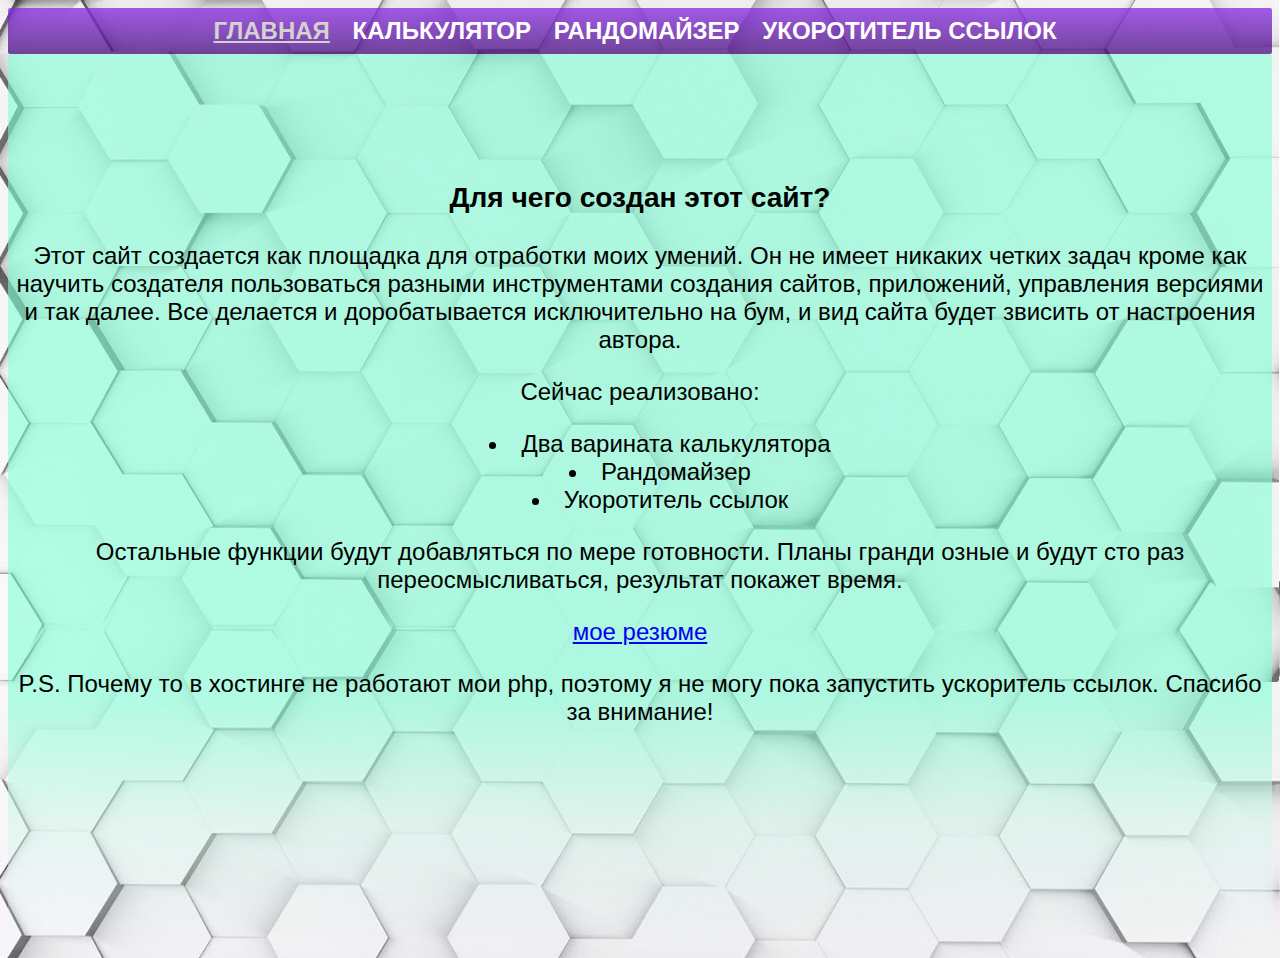
<file: index.html>
<!DOCTYPE html>
    <head>
        
        <title>Всякая всячина</title>
        <meta charset="utf-8"> <!--Да, он по умолчанию, но все равно указал-->
        <link  rel="shortcut icon" href="https://www.xn--h1aaecjlfhn1d.xn--p1ai/system/ckeditor_assets/pictures/180269/content_45520334_xxl.png">
        <!--стиль-->
        <link rel="stylesheet" type="text/css" href="style/style.css"/>
    </head >
    <body>
            <header><!--HTML5 элемент header (остановился здесь)-->
           

            </header>
            <nav>  
                <ul> 
                    <li><a id='choose' href='index.html'  >главная</a></li>
                    <li><a href="calculator.html" >калькулятор</a></li>
                    <li><a href='randomiser.html'>рандомайзер</a></li>
                    <li><a href='linkmaker.php'>укоротитель ссылок</a> </li>
                   
                </ul>
                          
                         
                        
                        
                 
                
            </nav>
    
            <article id="main_page"><!--Main page-->
                <section>
                    <h3 class="top">Для чего создан этот сайт?</h3>
        
                    <p>Этот сайт создается как площадка для отработки моих умений. Он не имеет 
                        никаких четких задач<!--<br/>--> кроме как научить создателя пользоваться разными 
                        инструментами создания сайтов, приложений,<!--<br/>--> управления версиями и так далее. 
                        Все делается и доробатывается исключительно на бум, и вид сайта  будет звисить
                         от настроения автора.</p> 
                    <p>Сейчас реализовано: </p>
                        <ul> 
                            <li>Два варината калькулятора</li>
                            <li>Рандомайзер</li>
                            <li>Укоротитель ссылок</li>
                        </ul>
                    
                        Остальные функции будут добавляться по мере готовности.
                        Планы гранди озные и будут сто раз переосмысливаться, результат покажет время.</p> 
                        <p><a target="_blank" href='..\resume\resume.html'>мое резюме</a></p>

                    <p >P.S. Почему то в хостинге не работают мои php, поэтому я не могу пока запустить ускоритель ссылок. Спасибо за внимание!</p><!--align="center"-->
                </section>
            </article>
            <aside>
                <!--Второстепенный сопутствующий контент-->
            </aside>
            <footer>
                <!--Подвал <h3>All rights reserved 2022</h3>-->
               
            </footer>
        <script src="script/script.js"></script>


    </body>
</html>
</file>
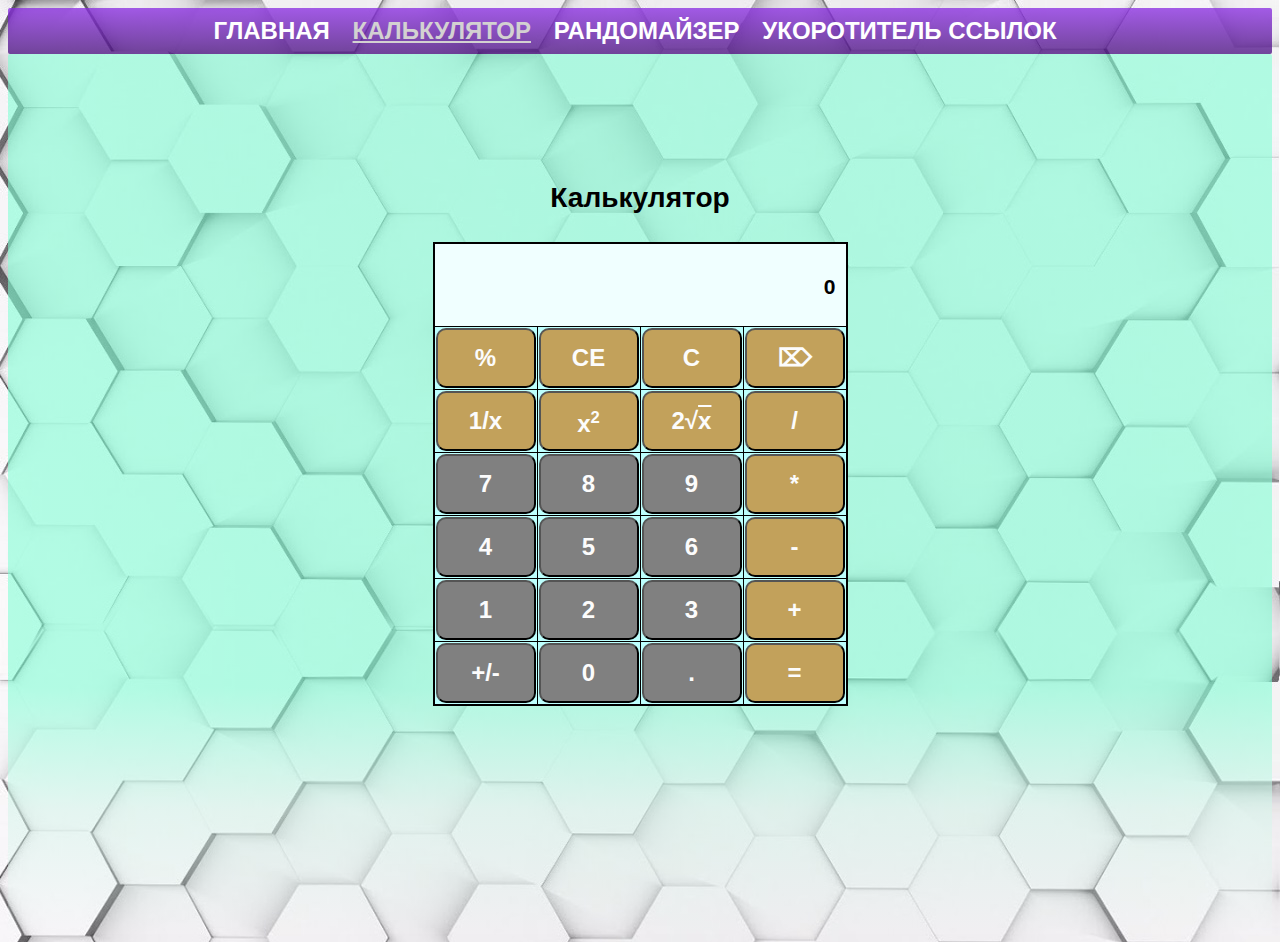
<file: calculator copy.html>
<!DOCTYPE html>
    <head>
        
        <title>Всякая всячина</title>
        <meta charset="utf-8"> <!--Да, он по умолчанию, но все равно указал-->
        <link  rel="shortcut icon" href="https://www.xn--h1aaecjlfhn1d.xn--p1ai/system/ckeditor_assets/pictures/180269/content_45520334_xxl.png">
        <!--стиль-->
        <link rel="stylesheet" type="text/css" href="style/style.css"/>
    </head >
    <body>
            <header><!--HTML5 элемент header (остановился здесь)-->
           

            </header>
            <nav>  
                      <ul> 
                        <li><a href='index.html'  >главная</a></li>
                        <li><a href="calculator.html" id='choose'>калькулятор</a></li>
                        <li><a href='randomiser.html'  >рандомайзер</a></li>
                        <li><a href='linkmaker.php' >укоротитель ссылок</a> </li>
                    
                    </ul>
                
            </nav>
            <article class="modern_calc_page" ><!--align="center"Калькулятор-->
                <section>
                    <p>
                        <h3>Калькулятор</h3>
                    </p>
                    <h3><!--<div class="score" id="pool_calc">0</div></h3>-->
                    <table class="calculator_panel">
                        <tr>
                            <th colspan="4"> <h3><div   id="pool_calc">0</div></h3><!--<input class="input" id='value_input' type="number"--></th>
                        </tr>
                        <tr>
                            <td><button style="background: rgb(194, 161, 91);" onclick="action('%')">%</button></td>
                            <td><button style="background: rgb(194, 161, 91);" onclick="clear_entery()">CE</button></td>
                            <td><button id="clearall" style="background: rgb(194, 161, 91);" onclick="clear_all()">C</button></td>
                            <td><button style="background: rgb(194, 161, 91);" onclick="clear_last_sumbol()">⌦</button></td>
                        </tr>
                        <tr>
                            <td><button  id="" style="background: rgb(194, 161, 91);" onclick="spec('1/x')">1/x</button></td>
                            <td><button id="" style="background: rgb(194, 161, 91);" onclick="spec('x^2')">x<sup><small>2</small></sup></button></td>
                            <td><button id="" style="background: rgb(194, 161, 91);" onclick="spec('2√x')">2√<strong id="over">x</strong></button></td>
                            <td><button  id=""   style="background: rgb(194, 161, 91);" onclick="action('/')">/</button></td>
                        </tr>
                        <tr>
                            <td><button id="" style="background: gray;" onclick="add_value(7)">7</button></td>
                            <td><button id="" style="background: gray;" onclick="add_value(8)">8</button></td>
                            <td><button id="" style="background: gray;" onclick="add_value(9)">9</button></td>
                            <td><button id="" style="background: rgb(194, 161, 91);" onclick="action('*')">*</button></td>
                        </tr>
                        <tr>
                            <td><button id="" style="background: gray;" onclick="add_value(4)">4</button></td>
                            <td><button id="" style="background: gray;" onclick="add_value(5)">5</button></td>
                            <td><button id="" style="background: gray;" onclick="add_value(6)">6</button></td>
                            <td><button id="" style="background: rgb(194, 161, 91);" onclick="action('-')">-</button></td>
                        </tr>
                        <tr>
                            <td><button id="1" style="background: gray;" onclick="add_value(1)">1</button></td>
                            <td><button id="2" style="background: gray;" onclick="add_value(2)">2</button></td>
                            <td><button id="3" style="background: gray;" onclick="add_value(3)">3</button></td>
                            <td><button id="+" style="background: rgb(194, 161, 91);" onclick="action('+')">+</button></td>
                        </tr>
                        <tr>
                            <td><button id="+/-" style="background: gray;" onclick="posneg()">+/-</button></td>
                            <td><button id="0" style="background: gray;" onclick="add_value(0)">0</button></td>
                            <td><button id="," style="background: gray;" onclick="add_dot()">.</button></td>
                            <td><button id="=" style="background: rgb(194, 161, 91);" onclick="result()">=</button></td>
                        </tr>
                    </table>
                     
                  
                </section>
            </article> 

            <aside>
                <!--Второстепенный сопутствующий контент-->
            </aside>
            <footer>
                <!--Подвал <h3>All rights reserved 2022</h3>-->
               
            </footer>
        <script src="script/newcalc.js"></script>


    </body>
</html>
</file>
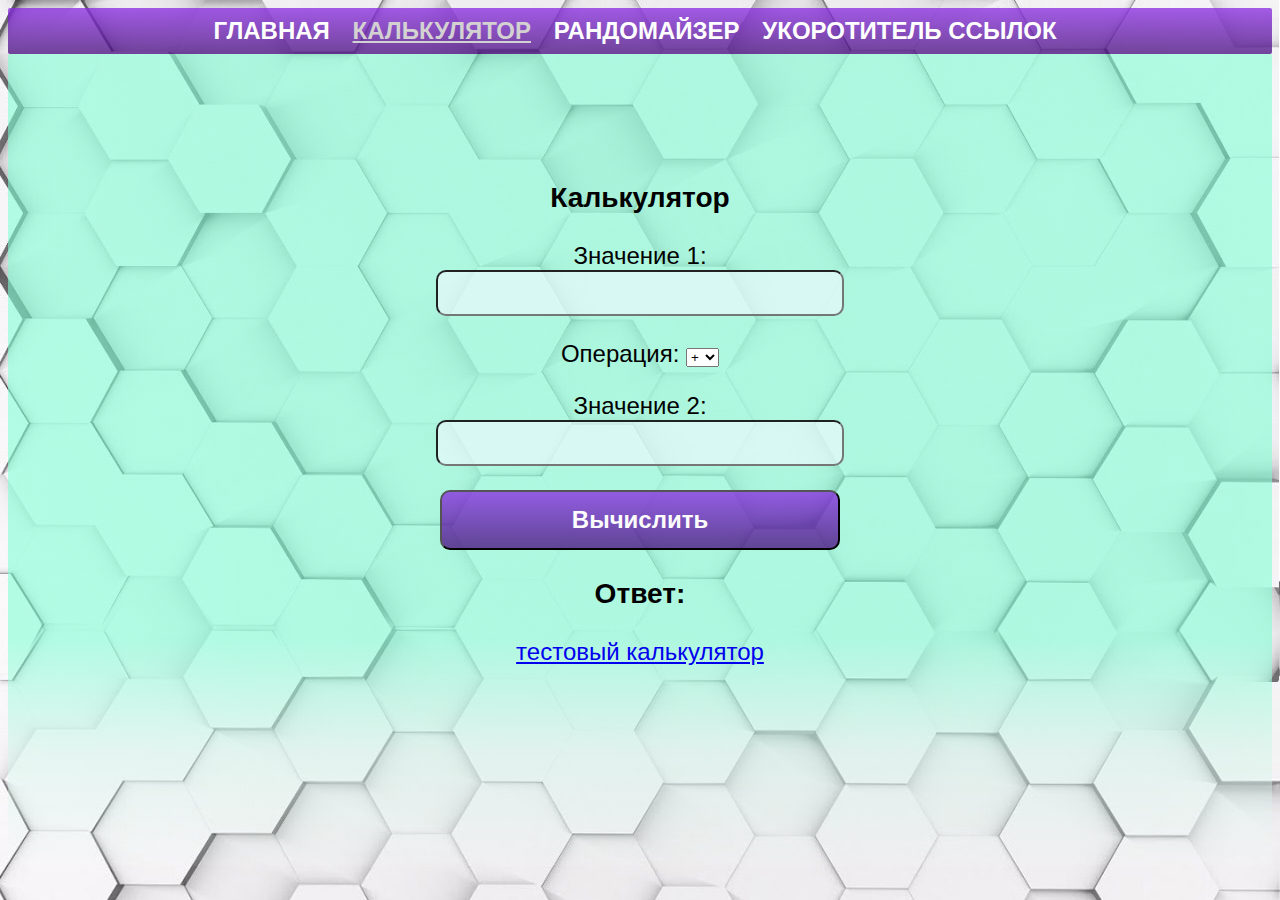
<file: calculator.html>
<!DOCTYPE html>
    <head>
        
        <title>Всякая всячина</title>
        <meta charset="utf-8"> <!--Да, он по умолчанию, но все равно указал-->
        <link  rel="shortcut icon" href="https://www.xn--h1aaecjlfhn1d.xn--p1ai/system/ckeditor_assets/pictures/180269/content_45520334_xxl.png">
        <!--стиль-->
        <link rel="stylesheet" type="text/css" href="style/style.css"/>
    </head >
    <body>
            <header><!--HTML5 элемент header (остановился здесь)-->
           

            </header>
            <nav>  
                      <ul> 
                        <li><a href='index.html'  >главная</a></li>
                        <li><a href="calculator.html" id='choose'>калькулятор</a></li>
                        <li><a href='randomiser.html'  >рандомайзер</a></li>
                        <li><a href='linkmaker.php' >укоротитель ссылок</a> </li>
                    
                    </ul>
                
            </nav>
            <article id="calc_page" ><!--align="center"Калькулятор-->
                <section>
                    <p>
                        <h3>Калькулятор</h3>
                    </p>
                    <p>
                        <label for="value_1" > Значение 1: </label>
                    <br/>        
                        <input class="input" id='value_1' type="number">
                    </p>
                    <p>
                        <label for="select_sumb" > Операция: </label>
                        <select class="select" id ='select_sumb'>
                            <option value="plus">   +   </option>
                            <option value="minus">   -   </option>
                            <option value="multiplication">   *   </option>
                            <option value="division">   /   </option>
                            <option value="exponentiation">  **  </option>
                        </select>
                    </p>
                    <p>
                        <label for="value_2"> Значение 2: </label>
                    <br/>      
                        <input class="input" id='value_2' type="number"></input>
                    </p>
                    <p>
                        <button class="btn" id="calc_btn" >Вычислить</button>
                    </p>
                    <h3><div class="score" id="pool_calc">Ответ:</div></h3>
                </section>
                <a href="calculator copy.html">тестовый калькулятор</a>
            </article> 

            <aside>
                <!--Второстепенный сопутствующий контент-->
            </aside>
            <footer>
                <!--Подвал <h3>All rights reserved 2022</h3>-->
               
            </footer>
        <script src="script/script.js"></script>


    </body>
</html>
</file>
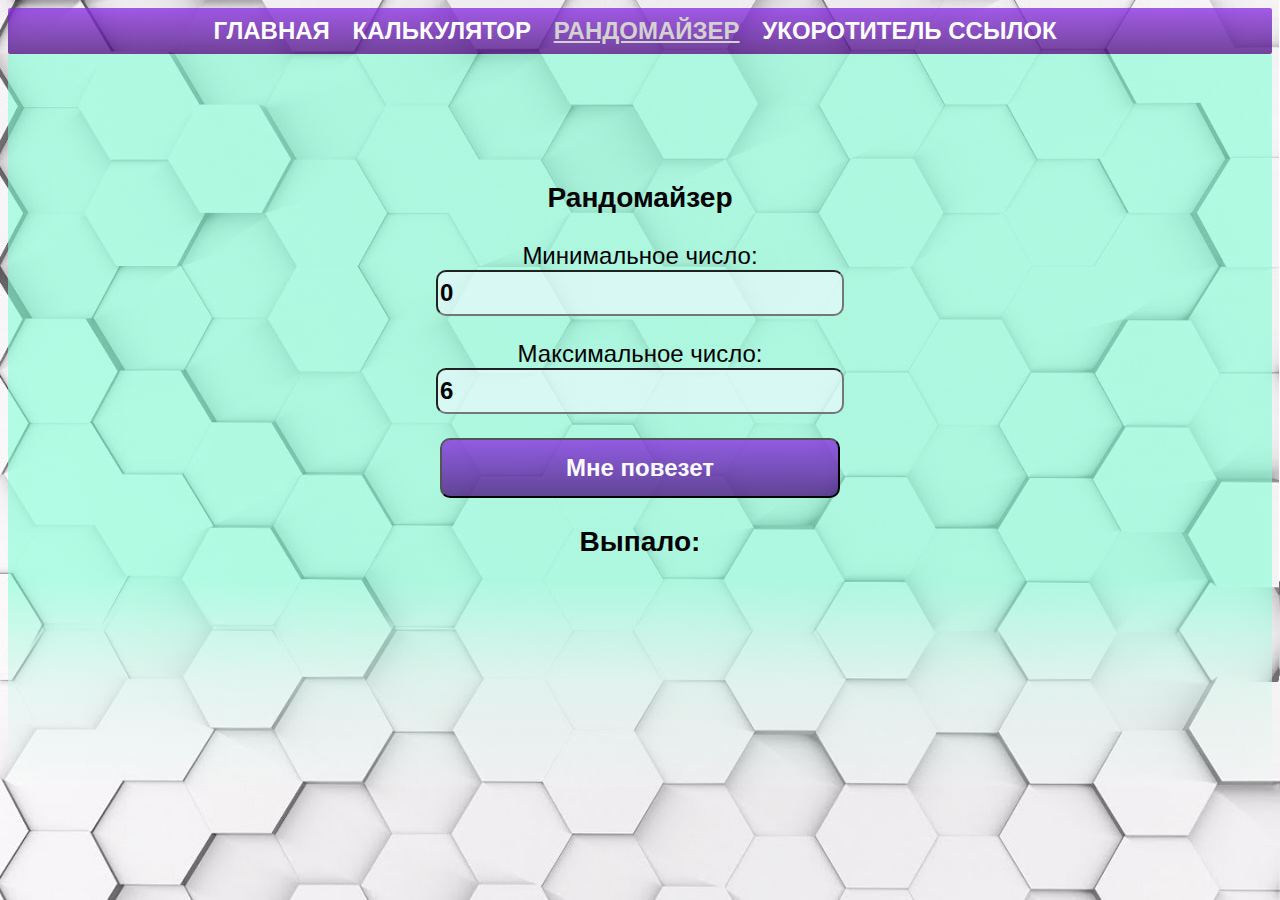
<file: randomiser.html>
<!DOCTYPE html>
    <head>
        
        <title>Всякая всячина</title>
        <meta charset="utf-8"> <!--Да, он по умолчанию, но все равно указал-->
        <link  rel="shortcut icon" href="https://www.xn--h1aaecjlfhn1d.xn--p1ai/system/ckeditor_assets/pictures/180269/content_45520334_xxl.png">
        <!--стиль-->
        <link rel="stylesheet" type="text/css" href="style/style.css"/>
    </head >
    <body>
            <header><!--HTML5 элемент header (остановился здесь)-->
           

            </header>
            <nav>  
                <ul> 
                    <li><a href='index.html'  >главная</a></li>
                    <li><a href="calculator.html"  >калькулятор</a></li>
                    <li><a href='randomiser.html' id='choose'>рандомайзер</a></li>
                    <li><a href='linkmaker.php' >укоротитель ссылок</a> </li>
                </ul>
            </nav>
            <article id='rand_page' ><!--align="center"Randomaser page-->
                <section>
                    <p>
                        <h3>Рандомайзер</h3>
                    </p>
                    <p>
                        <label for="rand_value" > Минимальное число: </label>
                    <br/>        
                        <input class="input" id='rand_value_start' type="number" value="0" min="0" max="999999999"/>
                    </p>
                    <p>
                        <label for="rand_value" > Максимальное число: </label>
                    <br/>        
                        <input class="input" id='rand_value_end' type="number" value="6" min="0" max="999999999"/>
                    </p>
                    <p>
                        <button class="btn" id="rand_btn">Мне повезет</button>
                    </p>
                    <h3><!--align="center"--><div class="score" id="pool_rand">Выпало:</div></h3>
                </section>
            </article>
            <aside>
                <!--Второстепенный сопутствующий контент-->
            </aside>
            <footer>
                <!--Подвал <h3>All rights reserved 2022</h3>-->
               
            </footer>
        <script src="script/rand.js"></script>


    </body>
</html>
</file>
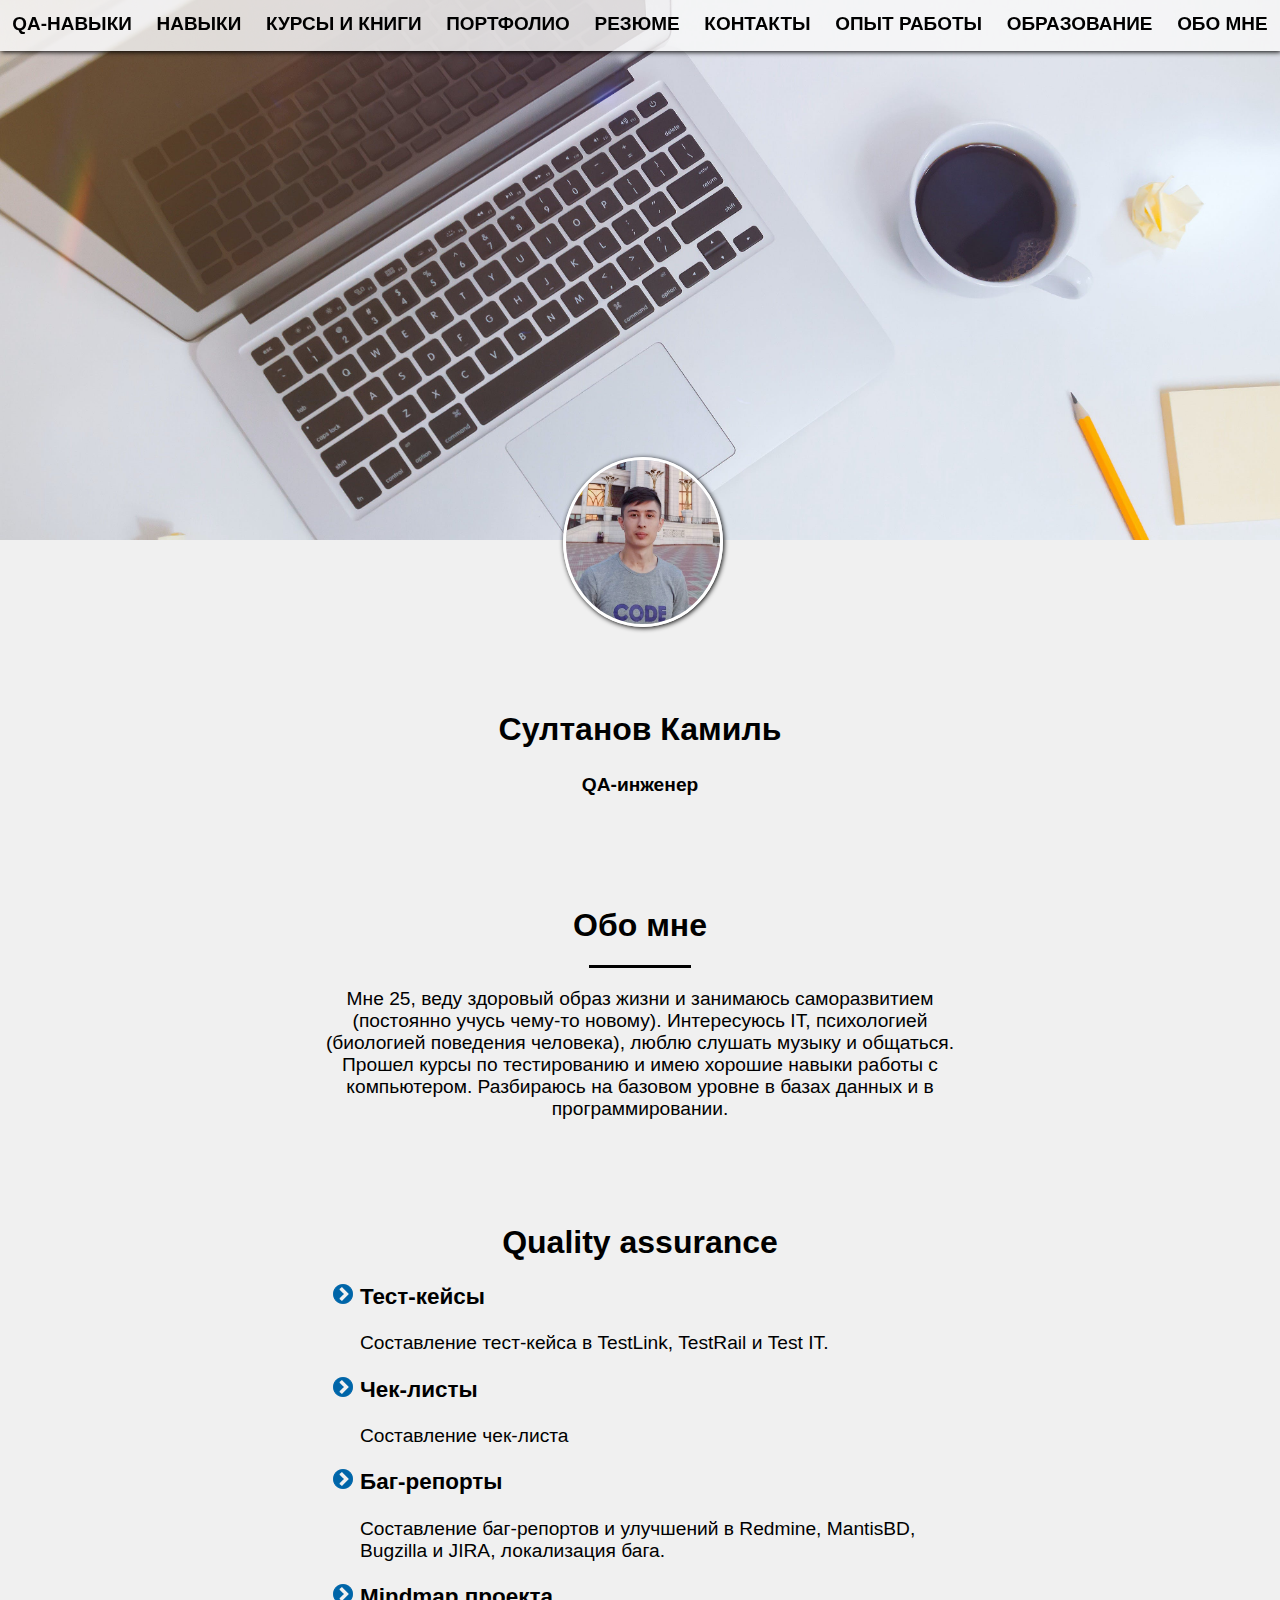
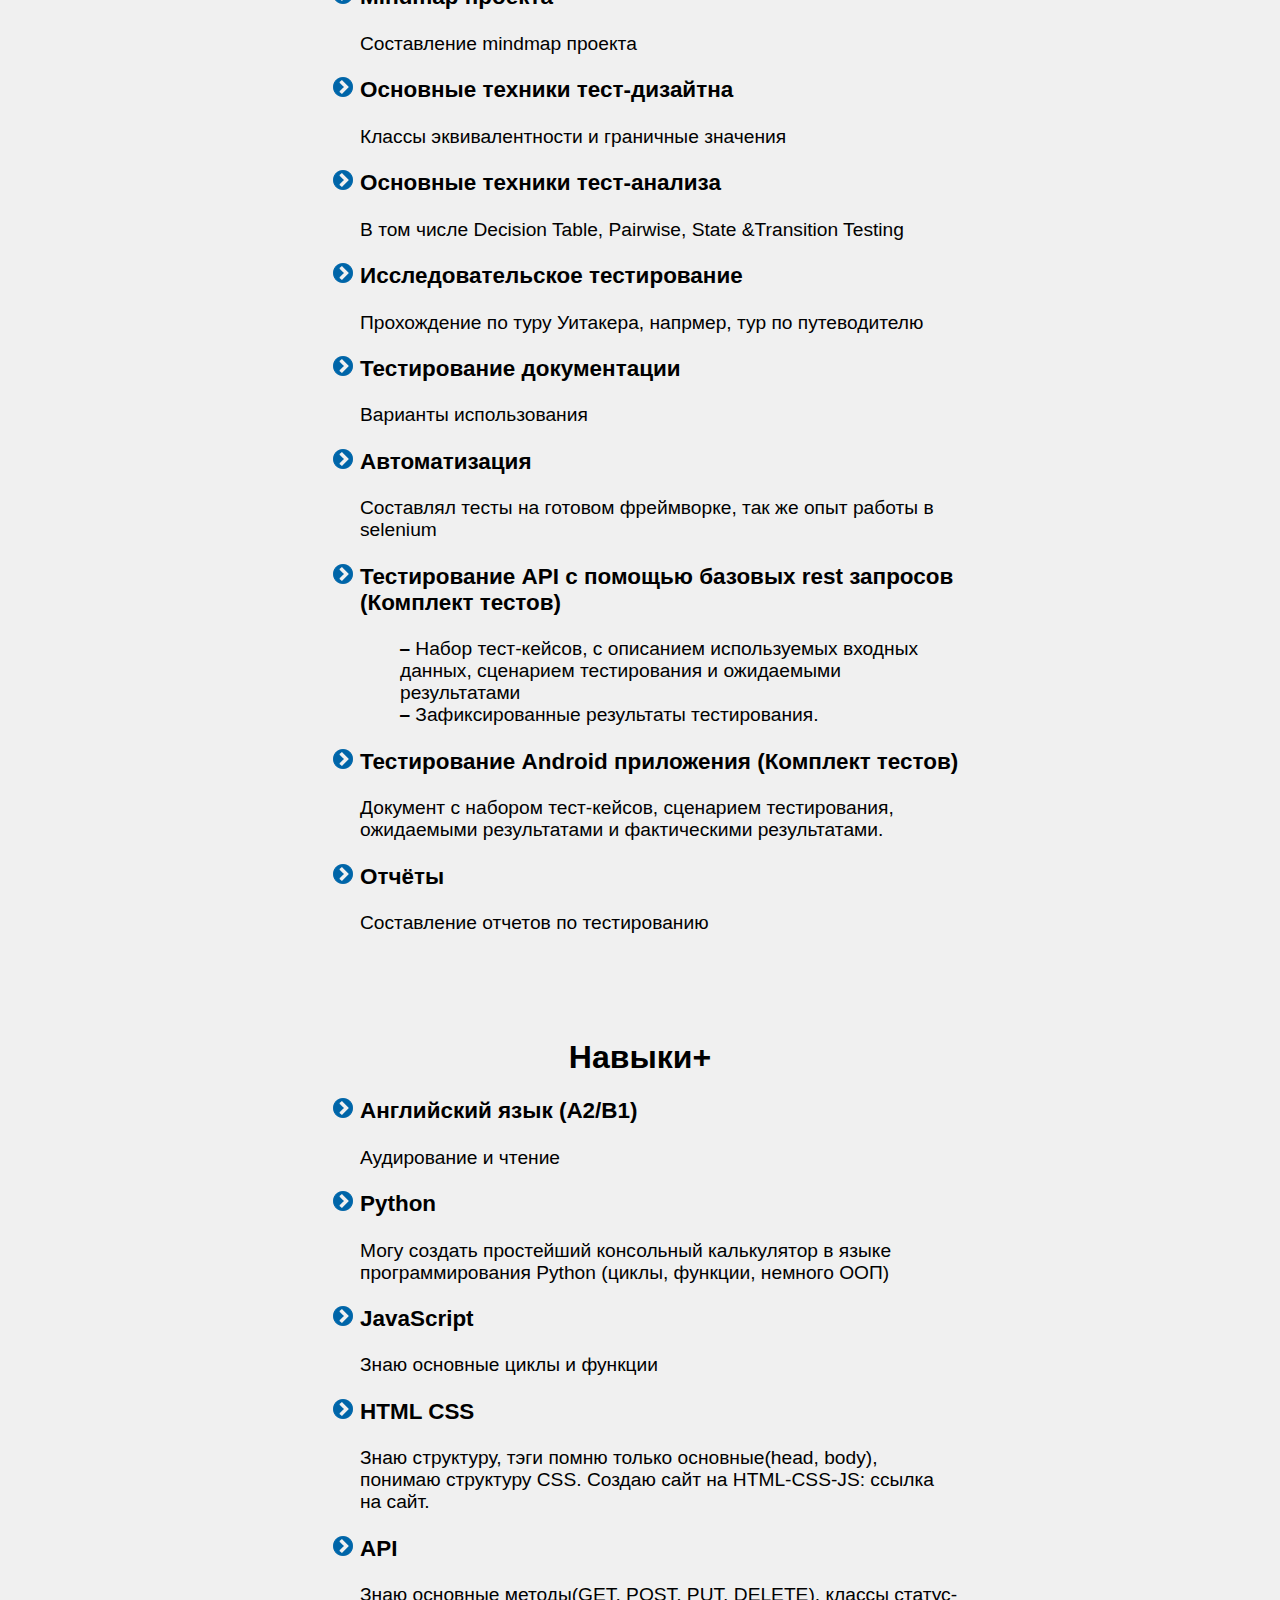
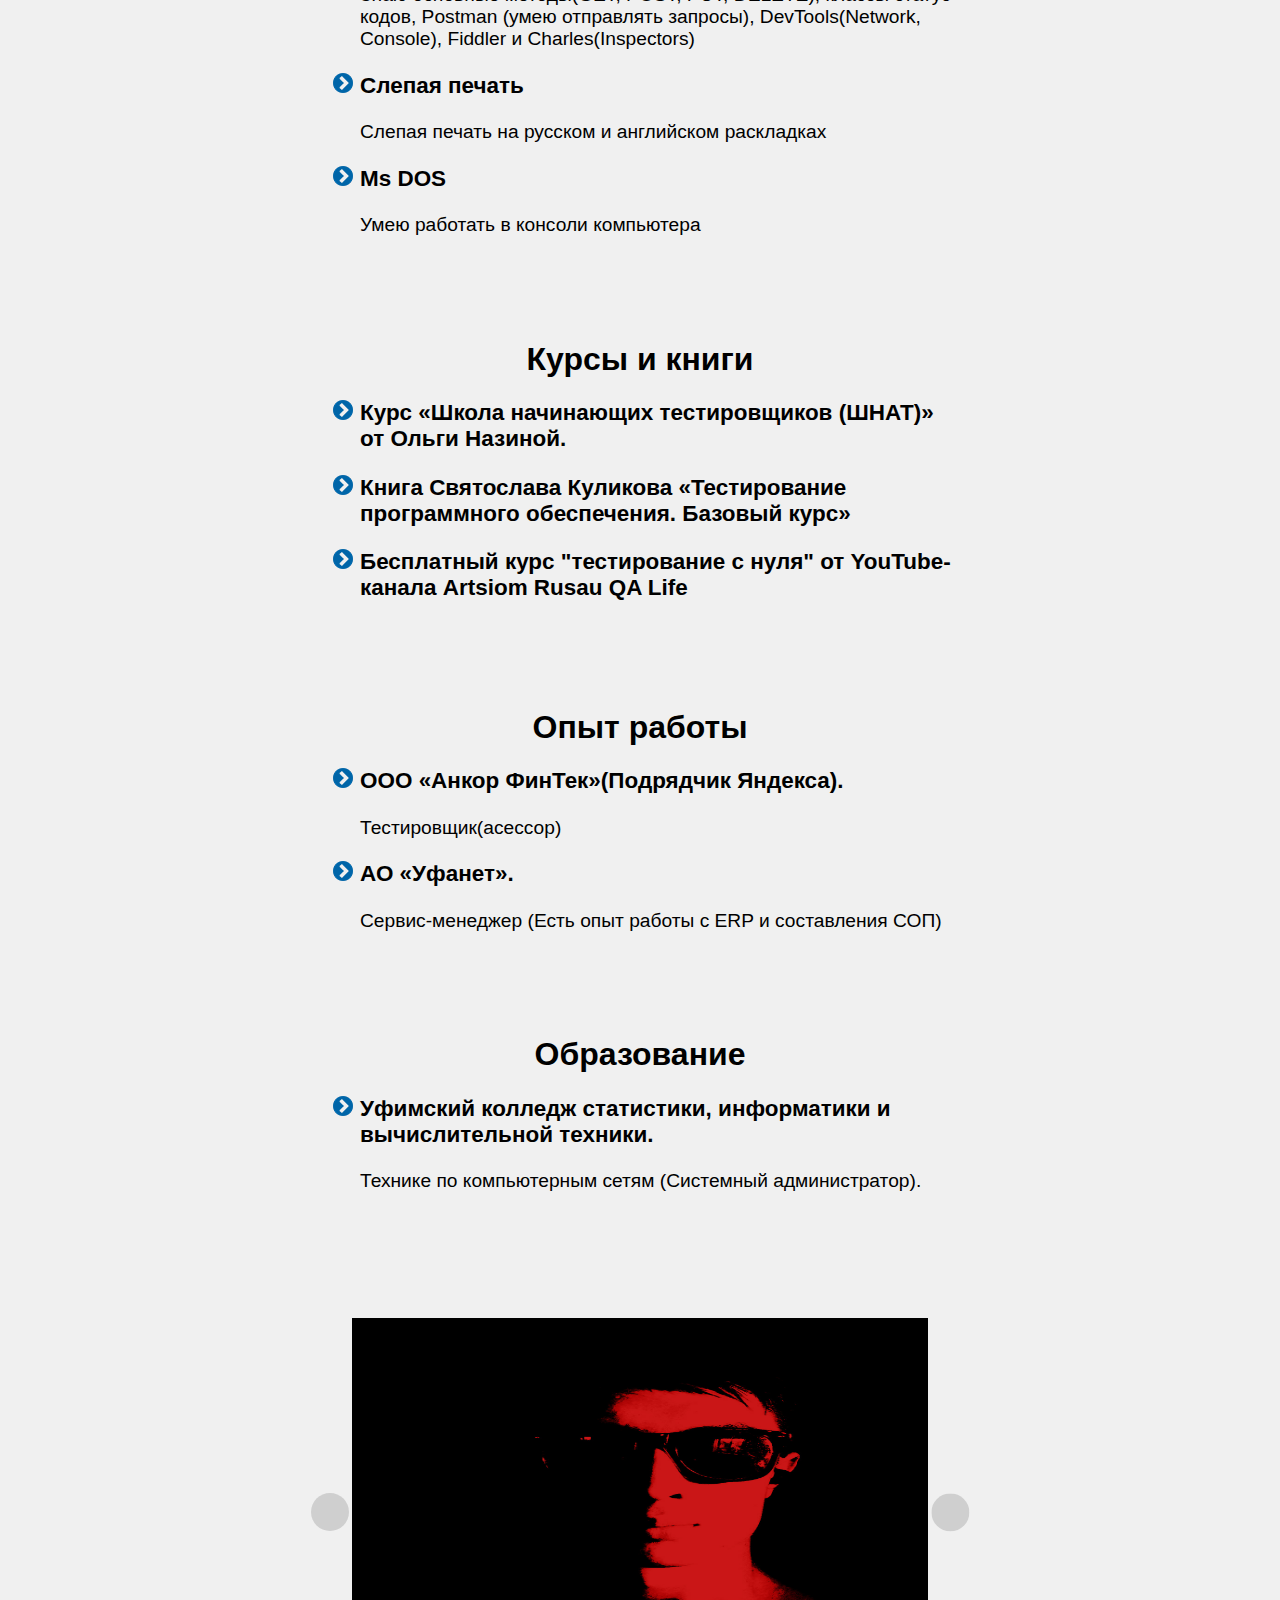
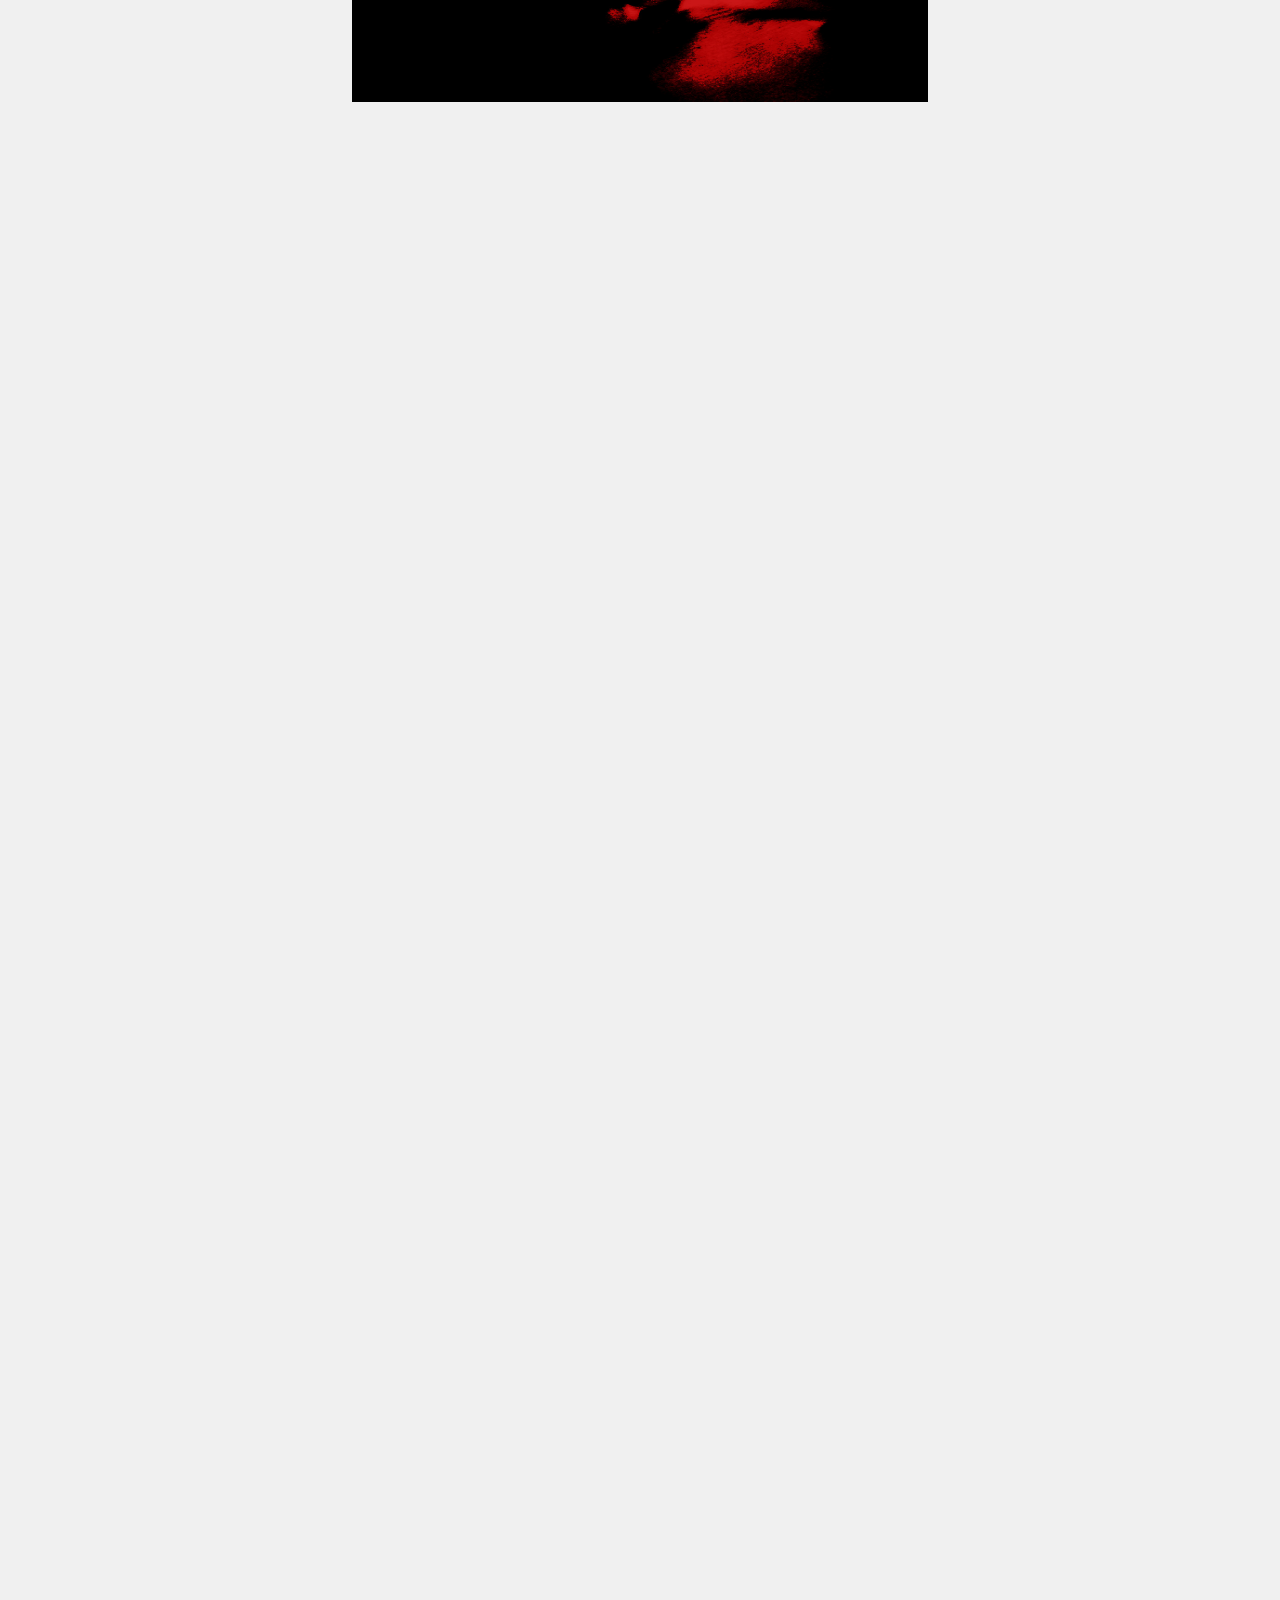
<file: Резюме/resume.html>
<!doctype html >
    <head>
        <title>Резюме</title>
        <link rel="stylesheet" href="resume.css"/>
        <link id="icon" rel="shortcut icon" href="chsultanov.jpg"/>
    </head>
    <body>
        <nav>
            <a href="#"> qa-навыки</a>
            <a href="#">навыки</a>
            <a href="#">курсы и книги</a>
            <a href="#">портфолио</a>
            <a href="#">резюме</a>
            <a href="#">контакты</a>
            <a href="#">опыт работы</a>
            <a href="#">образование</a>
            <a href="#">обо мне</a>
        </nav>
    
        <article>

            <section>
                <img id='ava' src="my_photo.jpg" alt="">  
                <h1><strong>Султанов Камиль</strong></h1>
                <h4 >QA-инженер</h4>
            </section>
            <section class="list">
                <h1>Обо мне</h1>
                <hr width="100px" size="3px" color='black'>
                <p> Мне 25, веду здоровый образ жизни и занимаюсь саморазвитием (постоянно учусь чему-то новому). 
                    Интересуюсь IT, психологией (биологией поведения человека), люблю слушать музыку и общаться. 
                    Прошел курсы по тестированию и имею хорошие навыки работы с компьютером. 
                    Разбираюсь на базовом уровне в базах данных и в программировании.
                </p>
            </section>
            <section class="list">
                <h1>Quality assurance</h1>
                <ul> 
                    <li><h3>Тест-кейсы</h3>
                        Составление тест-кейса в TestLink, TestRail и Test IT.</li>
                    <li><h3>Чек-листы</h3>
                        Составление чек-листа</li>
                    <li><h3>Баг-репорты</h3>
                        Составление баг-репортов и улучшений в Redmine, MantisBD, Bugzilla и JIRA, локализация бага.</li>
                    <li><h3>Mindmap проекта</h3>
                        Составление mindmap проекта</li>
                     <li><h3>Основные техники тест-дизайтна</h3>
                        Классы эквивалентности и граничные значения</li>
                    <li><h3>Основные техники тест-анализа</h3>
                        В том числе Decision Table, Pairwise, State &Transition Testing</li>
                    <li><h3>Исследовательское тестирование</h3>
                        Прохождение по туру Уитакера, напрмер, тур по путеводителю</li>
                    <li><h3>Тестирование документации</h3>
                        Варианты использования</li>
                    <li><h3>Автоматизация </h3>
                        Составлял тесты на готовом фреймворке, так же опыт работы в selenium</li>
                    <li><h3>Тестирование API с помощью базовых rest запросов (Комплект тестов)</h3>
                        <ul id="listinlist">
                            <li>⎯ Набор тест-кейсов, с описанием используемых входных данных, сценарием
                            тестирования и ожидаемыми результатами</li>
                            <li>⎯ Зафиксированные результаты тестирования.</li>
                        </ul>
                    <li><h3>Тестирование Android приложения (Комплект тестов)</h3>
                        Документ с набором тест-кейсов, сценарием тестирования, ожидаемыми

                        результатами и фактическими результатами.</li>
                    <li><h3>Отчёты</h3>
                        Составление отчетов по тестированию</li>
                    </ul>
            </section>
            <section class="list">
                <h1>Навыки+</h1>
                <ul> 
                    <li><h3>Английский язык (A2/B1)</h3>
                        Аудирование и чтение </li>
                    <li><h3>Python</h3>
                        Могу создать простейший консольный калькулятор в языке программирования Python (циклы, функции, немного ООП)</li>
                    <li><h3>JavaScript</h3>
                        Знаю основные циклы и функции</li>
                    <li><h3>HTML CSS</h3>
                        Знаю структуру, тэги помню только основные(head, body), понимаю структуру CSS. Создаю сайт на HTML-CSS-JS: ссылка на сайт.</li>
                     <li><h3>API</h3>
                        Знаю основные методы(GET, POST, PUT, DELETE), классы статус-кодов, Postman (умею отправлять запросы), DevTools(Network, Console), Fiddler и Charles(Inspectors)</li>
                    <li><h3>Слепая печать</h3>
                        Слепая печать на русском и английском раскладках</li>
                    <li><h3>Ms DOS</h3>
                        Умею работать в консоли компьютера</li>
            </section>
            <section class="list">
                <h1>Курсы и книги</h1>
                <ul> 
                    <li>
                        <h3>Курс «Школа начинающих тестировщиков (ШНАТ)» от Ольги Назиной.</h3>
                    </li>
                    <li>
                        <h3>Книга Святослава Куликова «Тестирование программного обеспечения. Базовый курс»</h3>
                    </li>
                    <li>
                        <h3>Бесплатный курс "тестирование с нуля" от YouTube-канала Artsiom Rusau QA Life</h3>
                    </li>
            </section>
            <section class="list">
                <h1>Опыт работы</h1>
                <ul> 
                    <li>
                        <h3>ООО «Анкор ФинТек»(Подрядчик Яндекса).</h3> Тестировщик(асессор)
                    </li>
                    <li>
                        <h3>АО «Уфанет».</h3> Сервис-менеджер (Есть опыт работы с ERP и составления СОП)
                    </li>
            </section>
            <section class="list">
                <h1>Образование</h1>
                <ul> 
                    <li>
                        <h3>Уфимский колледж статистики, информатики и вычислительной техники.</h3> Технике по компьютерным сетям (Системный администратор).
                    
            </section>
            <section id="slider">
                <div>
                    <button id="back_btn" ></button>
                    <button id="forward_btn" ></button>
                    <img id='img' src="chsultanov.jpg"/></img>
                    
               </div>
                
                
            </section>
        </article>
        <script src="resume.js"></script>
            
    
    </body>
</html>
</file>
<file: style/style.css>
body{
    align-content: center;
    font-size: x-large;
    font-family: arial, sans-serif;/*Шрифт*/ 
    background: url(octogonsbg_long.jpg);
    background-size: cover;
    
    }
article{
    background: linear-gradient(rgba(127, 255, 212, 0.582)72%, rgba(214, 245, 235, 0.575), rgba(255, 255, 255, 0.062));
    text-align: center;
    border-radius: 2px;
    padding-top: 100px;
    padding-bottom: 200px;
    list-style-position: inside;
    }
    list{
        text-align: right;
        }
nav{
    text-align: center;
    border-radius: 2px;
    background: linear-gradient(rgba(137, 43, 226, 0.76), rgba(72, 14, 126, 0.76));
    padding: 5px;

    }

    
nav a {
    color: rgb(255, 255, 255);
   text-transform: uppercase;
   text-decoration: none;
   font-weight: bold;
    }
nav a:hover {
    color: rgb(211, 209, 209);
    text-decoration: underline;
        }
#choose{ 
    color: rgb(211, 209, 209);
    text-decoration: underline;  
    } 
nav ul {
        margin: 0; /* Обнуляем значение отступов */
        padding: 4px; /* Значение полей */
       }
nav ul li {
        display: inline; /* Отображать как строчный элемент */
        margin-right: 10px; /* Отступ слева */
       
        padding: 3px; /* Поля вокруг текста */
       }
table {
    width: 100%;
    border-collapse:inherit;
    margin: auto;
    font-size: medium;
    border: black solid 2px;
    white-space: pre-line;
 }
 tr, td{
    background-color: rgba(189, 255, 255, 0.733);
    border: black solid 1px;
 }
 input{
    width: 400px;
    height: 40px;
    font-size: x-large;
    font-weight: bold;
    border-radius: 10px;
    background-color: rgba(240, 248, 255, 0.623);
 }
 .calculator_panel th {
    text-align: right;
    background-color: azure;
    height: 10px;
    padding: 10px;
    font-size: large;
    
    }
.calculator_panel{
    border-collapse: collapse;
}
.calculator_panel div{
    height: 20px;
}
 button{
    width: 400px;
    height: 60px;
    font-size: x-large;
    color: rgb(252, 252, 252);
    border-radius: 10px;
    font-weight: bold;
    background: linear-gradient(rgba(137, 43, 226, 0.76), rgba(72, 14, 126, 0.76));
 }
 button:active{
    background: 90deg linear-gradient(rgba(137, 43, 226, 0.76), rgba(72, 14, 126, 0.76));
 }
 .modern_calc_page button{
    width: 100px;
    height: 60px;
    }
.modern_calc_page table{
    width: auto;
    }
#over{
    text-decoration: overline;
}






 @media screen and (max-width:550px) {
    nav ul li {
        display: list-item;/* Отображать как строчный элемент */
        list-style: none;
        margin-right: 5px; /* Отступ слева */
       font-size: large;
      
        padding: 3px; /* Поля вокруг текста */
       } 
       input{
        width: 200px;
        height: 20px;
        font-size: medium;
        border-radius: 5px;
     }
     button{
        width: 200px;
        height: 30px;
        font-size: medium;
        border-radius: 5px;
     }  
    
 }
</file>
<file: Резюме/resume.css>
body{
    background: url(laptop_and_coffee.jpeg);
    background-size: cover;
    background-attachment: fixed;
    font-family: Arial, Helvetica, sans-serif;
    text-align: center;
   
    }
nav{
    position: fixed;
    top:0px;
    left: 0px;
    width: 100%;
    height: 4vw;
    min-height: 50px;
    min-width: 600px;
    background: rgba(248, 248, 248, 0.836);
    box-shadow: 1px 1px 5px rgb(0, 0, 0);
    text-align: center;
    z-index: 3;
    display: flex;
    justify-content: space-around;
    min-width: 950px
    }

nav a{
    color:black;
    position: relative;
    top: 25%;
    text-decoration:none;
    text-transform: uppercase;
    font-weight: bold;
    font-size: calc(10px + 0.7vw);
    }
nav a:hover{
    color: rgb(71, 71, 71);
    }
nav a:active{
    color: rgb(104, 104, 104);
    transform: scale(0.97,0.97);
    }

article{
    /*box-shadow: 1px 1px 5px rgb(0, 0, 0);*/
    position: absolute;
    width: 50%;
    min-height: 600px;
    height: 10000px;
    background: rgb(240, 240, 240);
    top: 60%;
    left: 0%;
    right: 0%;
    z-index: 1;
    margin-left: auto;
    margin-right: auto;
    min-width:  600px;
    padding: 25%;
    padding-top: 150px;
    font-size: larger;
    }
h1{
    font-size: xx-large;
}
.list{
    padding-top: 10%;
   
    }
.list ul{
    text-align:left ;
    list-style-position: outside;
    list-style-image: url(list_image_mint20.png);
    }
#listinlist {
    list-style-type: none;
    list-style-image: none;
    }

#ava {
    border-radius: 50% ;
    position: absolute;
    left: 44%;
    top: -6.5vw;
    width: 12%;
    z-index: 2;
    border: solid 3px white;
    box-shadow: 1px 1px 5px rgb(0, 0, 0);
    min-width: 134px;
    
    }
#slider {
    padding-top: 10%;
    }
#slider button{
    position:relative;
    height: 3vw;
    width: 3vw;
    border-radius: 2vw;
    top:17vw;
    border: none;
    background-image: url(https://knvstels.ru/bitrix/components/artixgroup/elements.sort/templates/.default/images/arrow.svg);
    background-color: rgb(207, 207, 207);
    }
#slider button{}
#back_btn{
    position:absolute ;
    right: 45%;
    top: 13vw;
    
    }
#forward_btn{
    position:absolute ;
    left: 45%;
    transform: rotate(180deg);
    }
#img{
    position:relative;
    width: 90%;
    aspect-ratio: 1.5 / 1;
    }
</file>
